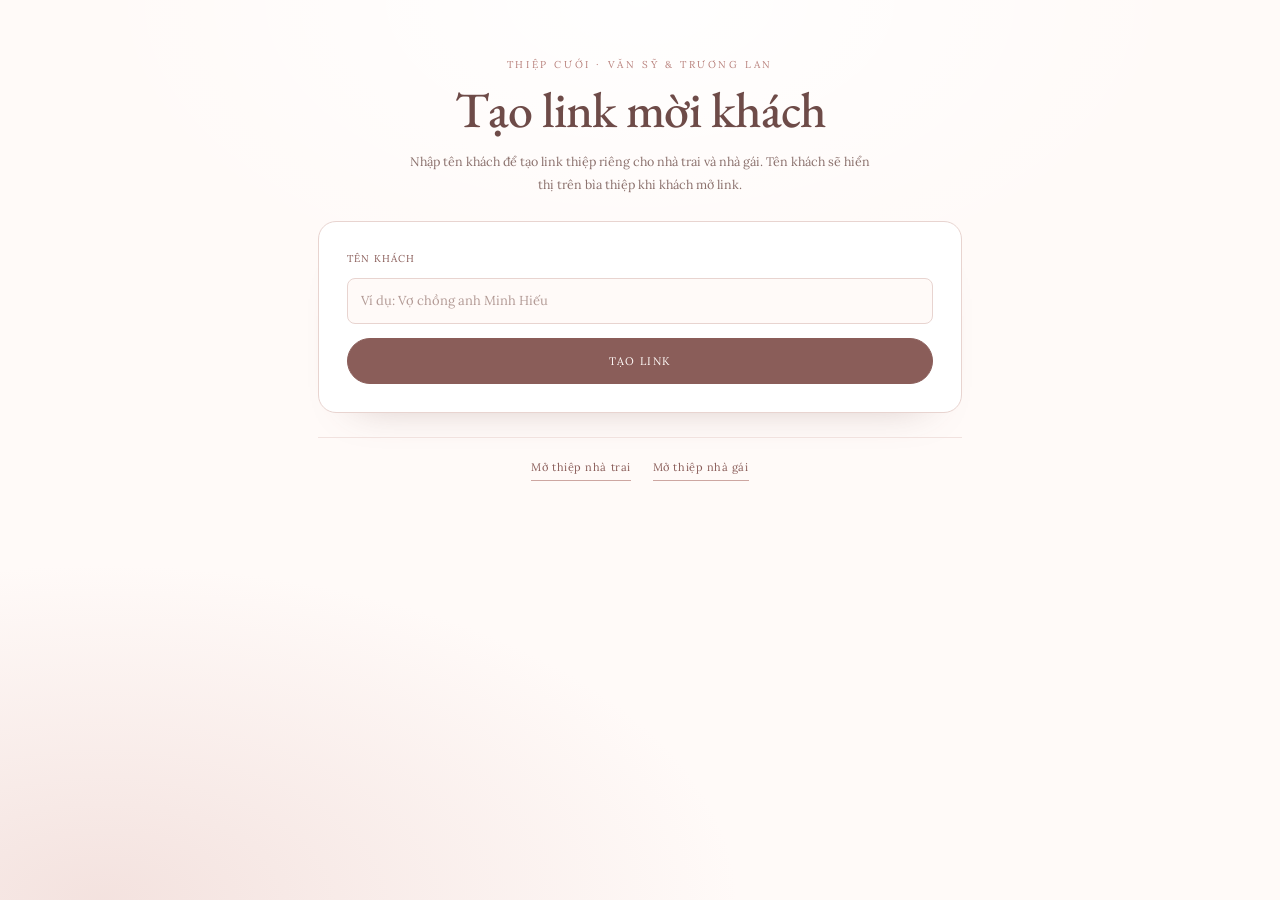
<file: tao-thiep.html>
<!DOCTYPE html>
<html lang="vi">
<head>
  <meta charset="utf-8">
  <meta name="viewport" content="width=device-width, initial-scale=1, viewport-fit=cover">
  <meta name="robots" content="noindex,nofollow">
  <meta name="theme-color" content="#b9827d">
  <title>Tạo link mời khách</title>
  <link rel="icon" href="data:image/svg+xml,%3Csvg xmlns='http://www.w3.org/2000/svg' viewBox='0 0 32 32'%3E%3Crect width='32' height='32' rx='16' fill='%23b9827d'/%3E%3Ctext x='16' y='21' font-family='Georgia,serif' font-size='11' letter-spacing='.5' fill='%23fffaf8' text-anchor='middle'%3ESL%3C/text%3E%3C/svg%3E">
  <link rel="preload" href="assets/fonts/ebgaramond-500-normal-viet.woff2" as="font" type="font/woff2" crossorigin>
  <link rel="preload" href="assets/fonts/lora-400-normal-viet.woff2" as="font" type="font/woff2" crossorigin>
  <link rel="stylesheet" href="assets/fonts/fonts.css">
  <link rel="stylesheet" href="assets/css/style.css">
</head>
<body class="tool-page">
  <main class="tool-shell">
    <header class="tool-head">
      <p class="tool-eyebrow">Thiệp cưới · Văn Sỹ &amp; Trương Lan</p>
      <h1 class="tool-title">Tạo link mời khách</h1>
      <p class="tool-intro">Nhập tên khách để tạo link thiệp riêng cho nhà trai và nhà gái. Tên khách sẽ hiển thị trên bìa thiệp khi khách mở link.</p>
    </header>

    <section class="tool-card" aria-labelledby="formTitle">
      <h2 class="tool-sr-only" id="formTitle">Thông tin khách mời</h2>
      <form class="tool-form" id="guestForm" novalidate>
        <label class="tool-label" for="guestName">Tên khách</label>
        <input class="tool-input" id="guestName" name="guestName" type="text" maxlength="80" placeholder="Ví dụ: Vợ chồng anh Minh Hiếu" autocomplete="off" spellcheck="false" required>
        <p class="tool-error" id="formError" role="alert" hidden></p>
        <button class="tool-submit" type="submit">Tạo link</button>
      </form>

      <div class="tool-result" id="result" hidden>
        <div class="tool-result__row">
          <label class="tool-result__label" for="groomLink">Link nhà trai</label>
          <div class="tool-result__field">
            <input class="tool-input tool-input--link" id="groomLink" type="text" readonly aria-label="Link mời nhà trai">
            <button class="tool-copy" type="button" data-copy="groomLink">Sao chép</button>
          </div>
        </div>
        <div class="tool-result__row">
          <label class="tool-result__label" for="brideLink">Link nhà gái</label>
          <div class="tool-result__field">
            <input class="tool-input tool-input--link" id="brideLink" type="text" readonly aria-label="Link mời nhà gái">
            <button class="tool-copy" type="button" data-copy="brideLink">Sao chép</button>
          </div>
        </div>
        <p class="tool-status" id="copyStatus" role="status"></p>
      </div>
    </section>

    <nav class="tool-links" aria-label="Mở thiệp">
      <a href="index.html">Mở thiệp nhà trai</a>
      <a href="nha-gai.html">Mở thiệp nhà gái</a>
    </nav>
  </main>

  <script src="assets/js/tao-thiep.js" defer></script>
</body>
</html>
</file>
<file: assets/fonts/fonts.css>
﻿@font-face{font-family:'EB Garamond';font-style:italic;font-weight:400;font-display:swap;src:url('../fonts/ebgaramond-400-italic-viet.woff2') format('woff2');unicode-range:U+0102-0103, U+0110-0111, U+0128-0129, U+0168-0169, U+01A0-01A1, U+01AF-01B0, U+0300-0301, U+0303-0304, U+0308-0309, U+0323, U+0329, U+1EA0-1EF9, U+20AB;}
@font-face{font-family:'EB Garamond';font-style:italic;font-weight:400;font-display:swap;src:url('../fonts/ebgaramond-400-italic-latin.woff2') format('woff2');unicode-range:U+0000-00FF, U+0131, U+0152-0153, U+02BB-02BC, U+02C6, U+02DA, U+02DC, U+0304, U+0308, U+0329, U+2000-206F, U+20AC, U+2122, U+2191, U+2193, U+2212, U+2215, U+FEFF, U+FFFD;}
@font-face{font-family:'EB Garamond';font-style:normal;font-weight:400;font-display:swap;src:url('../fonts/ebgaramond-400-normal-viet.woff2') format('woff2');unicode-range:U+0102-0103, U+0110-0111, U+0128-0129, U+0168-0169, U+01A0-01A1, U+01AF-01B0, U+0300-0301, U+0303-0304, U+0308-0309, U+0323, U+0329, U+1EA0-1EF9, U+20AB;}
@font-face{font-family:'EB Garamond';font-style:normal;font-weight:400;font-display:swap;src:url('../fonts/ebgaramond-400-normal-latin.woff2') format('woff2');unicode-range:U+0000-00FF, U+0131, U+0152-0153, U+02BB-02BC, U+02C6, U+02DA, U+02DC, U+0304, U+0308, U+0329, U+2000-206F, U+20AC, U+2122, U+2191, U+2193, U+2212, U+2215, U+FEFF, U+FFFD;}
@font-face{font-family:'EB Garamond';font-style:normal;font-weight:500;font-display:swap;src:url('../fonts/ebgaramond-500-normal-viet.woff2') format('woff2');unicode-range:U+0102-0103, U+0110-0111, U+0128-0129, U+0168-0169, U+01A0-01A1, U+01AF-01B0, U+0300-0301, U+0303-0304, U+0308-0309, U+0323, U+0329, U+1EA0-1EF9, U+20AB;}
@font-face{font-family:'EB Garamond';font-style:normal;font-weight:500;font-display:swap;src:url('../fonts/ebgaramond-500-normal-latin.woff2') format('woff2');unicode-range:U+0000-00FF, U+0131, U+0152-0153, U+02BB-02BC, U+02C6, U+02DA, U+02DC, U+0304, U+0308, U+0329, U+2000-206F, U+20AC, U+2122, U+2191, U+2193, U+2212, U+2215, U+FEFF, U+FFFD;}
@font-face{font-family:'EB Garamond';font-style:normal;font-weight:600;font-display:swap;src:url('../fonts/ebgaramond-600-normal-viet.woff2') format('woff2');unicode-range:U+0102-0103, U+0110-0111, U+0128-0129, U+0168-0169, U+01A0-01A1, U+01AF-01B0, U+0300-0301, U+0303-0304, U+0308-0309, U+0323, U+0329, U+1EA0-1EF9, U+20AB;}
@font-face{font-family:'EB Garamond';font-style:normal;font-weight:600;font-display:swap;src:url('../fonts/ebgaramond-600-normal-latin.woff2') format('woff2');unicode-range:U+0000-00FF, U+0131, U+0152-0153, U+02BB-02BC, U+02C6, U+02DA, U+02DC, U+0304, U+0308, U+0329, U+2000-206F, U+20AC, U+2122, U+2191, U+2193, U+2212, U+2215, U+FEFF, U+FFFD;}
@font-face{font-family:'Lora';font-style:italic;font-weight:400;font-display:swap;src:url('../fonts/lora-400-italic-viet.woff2') format('woff2');unicode-range:U+0102-0103, U+0110-0111, U+0128-0129, U+0168-0169, U+01A0-01A1, U+01AF-01B0, U+0300-0301, U+0303-0304, U+0308-0309, U+0323, U+0329, U+1EA0-1EF9, U+20AB;}
@font-face{font-family:'Lora';font-style:italic;font-weight:400;font-display:swap;src:url('../fonts/lora-400-italic-latin.woff2') format('woff2');unicode-range:U+0000-00FF, U+0131, U+0152-0153, U+02BB-02BC, U+02C6, U+02DA, U+02DC, U+0304, U+0308, U+0329, U+2000-206F, U+20AC, U+2122, U+2191, U+2193, U+2212, U+2215, U+FEFF, U+FFFD;}
@font-face{font-family:'Lora';font-style:normal;font-weight:400;font-display:swap;src:url('../fonts/lora-400-normal-viet.woff2') format('woff2');unicode-range:U+0102-0103, U+0110-0111, U+0128-0129, U+0168-0169, U+01A0-01A1, U+01AF-01B0, U+0300-0301, U+0303-0304, U+0308-0309, U+0323, U+0329, U+1EA0-1EF9, U+20AB;}
@font-face{font-family:'Lora';font-style:normal;font-weight:400;font-display:swap;src:url('../fonts/lora-400-normal-latin.woff2') format('woff2');unicode-range:U+0000-00FF, U+0131, U+0152-0153, U+02BB-02BC, U+02C6, U+02DA, U+02DC, U+0304, U+0308, U+0329, U+2000-206F, U+20AC, U+2122, U+2191, U+2193, U+2212, U+2215, U+FEFF, U+FFFD;}
@font-face{font-family:'Lora';font-style:normal;font-weight:500;font-display:swap;src:url('../fonts/lora-500-normal-viet.woff2') format('woff2');unicode-range:U+0102-0103, U+0110-0111, U+0128-0129, U+0168-0169, U+01A0-01A1, U+01AF-01B0, U+0300-0301, U+0303-0304, U+0308-0309, U+0323, U+0329, U+1EA0-1EF9, U+20AB;}
@font-face{font-family:'Lora';font-style:normal;font-weight:500;font-display:swap;src:url('../fonts/lora-500-normal-latin.woff2') format('woff2');unicode-range:U+0000-00FF, U+0131, U+0152-0153, U+02BB-02BC, U+02C6, U+02DA, U+02DC, U+0304, U+0308, U+0329, U+2000-206F, U+20AC, U+2122, U+2191, U+2193, U+2212, U+2215, U+FEFF, U+FFFD;}

@font-face{font-family:'Viaoda Libre';font-style:normal;font-weight:400;font-display:swap;src:url('../fonts/viaodalibre-400-normal-viet.woff2') format('woff2');unicode-range:U+0102-0103, U+0110-0111, U+0128-0129, U+0168-0169, U+01A0-01A1, U+01AF-01B0, U+0300-0301, U+0303-0304, U+0308-0309, U+0323, U+0329, U+1EA0-1EF9, U+20AB;}
@font-face{font-family:'Viaoda Libre';font-style:normal;font-weight:400;font-display:swap;src:url('../fonts/viaodalibre-400-normal-latin.woff2') format('woff2');unicode-range:U+0000-00FF, U+0131, U+0152-0153, U+02BB-02BC, U+02C6, U+02DA, U+02DC, U+0304, U+0308, U+0329, U+2000-206F, U+20AC, U+2122, U+2191, U+2193, U+2212, U+2215, U+FEFF, U+FFFD;}
</file>
<file: assets/css/style.css>
:root {
  --rose: #b9827d;
  --rose-mid: #cda6a1;
  --rose-deep: #8a5d59;
  --rose-dark: #6e4b48;
  --blush: #f7ecea;
  --blush-deep: #efd8d4;
  --cream: #fffaf8;
  --white: #ffffff;
  --line: #e8d4d0;
  --line-soft: #f1e2df;
  --gold: #c7a56a;
  --muted: #8c726e;
  --font-display: "EB Garamond", "Times New Roman", serif;
  --font-body: "Lora", "Times New Roman", serif;
  --font-script: "Viaoda Libre", "EB Garamond", serif;
  --ease: cubic-bezier(0.22, 0.61, 0.36, 1);
}

*,
*::before,
*::after {
  box-sizing: border-box;
}

[hidden] {
  display: none !important;
}

html {
  -webkit-text-size-adjust: 100%;
  scroll-behavior: smooth;
}

html.is-locked {
  overflow: hidden;
}

body {
  margin: 0;
  overflow-x: hidden;
  color: var(--rose-dark);
  font-family: var(--font-body);
  font-size: 14px;
  line-height: 1.75;
  background: var(--cream);
  -webkit-font-smoothing: antialiased;
  text-rendering: optimizeLegibility;
}

img {
  display: block;
  max-width: 100%;
}

button,
input,
select,
textarea {
  font: inherit;
  color: inherit;
}

button {
  cursor: pointer;
}

p {
  margin: 0;
}

a {
  color: inherit;
  text-decoration: none;
}

.visually-hidden {
  position: absolute !important;
  width: 1px;
  height: 1px;
  padding: 0;
  margin: -1px;
  overflow: hidden;
  clip: rect(0 0 0 0);
  clip-path: inset(50%);
  white-space: nowrap;
  border: 0;
}

.cover {
  position: fixed;
  inset: 0;
  z-index: 100;
  display: flex;
  align-items: center;
  justify-content: center;
  padding: 28px 20px;
  overflow: auto;
  background:
    radial-gradient(80% 70% at 50% 18%, rgba(255, 255, 255, 0.9) 0%, rgba(255, 250, 248, 0) 62%),
    radial-gradient(90% 80% at 8% 100%, rgba(239, 216, 212, 0.75) 0%, rgba(239, 216, 212, 0) 60%),
    #fdf3f1;
  transition: opacity 0.75s var(--ease), visibility 0s linear 0.75s;
}

.cover::before,
.cover::after {
  content: "";
  position: absolute;
  width: 250px;
  height: 250px;
  border: 1px solid rgba(185, 130, 125, 0.16);
  border-radius: 50%;
  pointer-events: none;
}

.cover::before {
  top: -120px;
  left: -90px;
}

.cover::after {
  right: -110px;
  bottom: -130px;
}

.cover.is-open {
  opacity: 0;
  visibility: hidden;
  pointer-events: none;
}

.cover__inner {
  position: relative;
  z-index: 1;
  width: min(100%, 470px);
  text-align: center;
}

.cover__eyebrow {
  color: var(--rose);
  font-family: var(--font-body);
  font-size: 10px;
  letter-spacing: 0.34em;
  text-transform: uppercase;
}

.cover__guest {
  max-width: 330px;
  margin: 12px auto 0;
  color: var(--rose-dark);
  font-family: var(--font-display);
  font-size: clamp(28px, 7vw, 38px);
  font-style: italic;
  font-weight: 500;
  line-height: 1.25;
  overflow-wrap: anywhere;
  text-wrap: balance;
}

.envelope {
  position: relative;
  display: block;
  width: min(340px, 84vw);
  aspect-ratio: 1.52 / 1;
  margin: 28px auto 30px;
  padding: 0;
  background: none;
  border: 0;
}

.envelope__paper {
  position: absolute;
  inset: 0;
  border-radius: 2px;
  background: #d8b4b0;
  box-shadow:
    0 28px 45px -23px rgba(110, 75, 72, 0.5),
    0 8px 18px rgba(110, 75, 72, 0.1);
}

.envelope__paper::after {
  content: "";
  position: absolute;
  inset: 0;
  opacity: 0.38;
  background-image: radial-gradient(rgba(255, 255, 255, 0.34) 0.6px, transparent 0.6px);
  background-size: 4px 4px;
}

.envelope__flap {
  position: absolute;
  top: 0;
  left: 0;
  z-index: 2;
  width: 100%;
  height: 66%;
  background: linear-gradient(155deg, #cda6a1 0%, #d9b7b2 100%);
  clip-path: polygon(0 0, 100% 0, 50% 100%);
  filter: drop-shadow(0 1px 0 rgba(110, 75, 72, 0.12));
}

.envelope__pocket {
  position: absolute;
  inset: 0;
  z-index: 1;
  background: linear-gradient(165deg, #d4ada8, #c69c97);
  clip-path: polygon(0 100%, 0 42%, 50% 89%, 100% 42%, 100% 100%);
}

.envelope__seal {
  position: absolute;
  top: 59%;
  left: 50%;
  z-index: 3;
  display: grid;
  place-items: center;
  width: 55px;
  height: 55px;
  border: 1px solid #9f6d68;
  border-radius: 50%;
  color: #fff8f3;
  font-family: var(--font-display);
  font-size: 12px;
  letter-spacing: 0.02em;
  transform: translate(-50%, -50%);
  background: radial-gradient(circle at 33% 27%, #e0bbb5, #bc8984 58%, #9d6864);
  box-shadow:
    0 5px 10px rgba(90, 55, 52, 0.25),
    inset 0 1px 2px rgba(255, 255, 255, 0.42);
}

.envelope__seal i {
  margin: 0 2px;
  font-size: 9px;
  font-style: normal;
}

.envelope__hint {
  position: absolute;
  right: 0;
  bottom: -25px;
  left: 0;
  color: var(--rose);
  font-size: 10px;
  letter-spacing: 0.18em;
  text-transform: uppercase;
}

.envelope:hover .envelope__paper {
  transform: translateY(-2px);
}

.envelope:focus-visible {
  outline: 2px solid rgba(138, 93, 89, 0.45);
  outline-offset: 5px;
}

.envelope__paper {
  transition: transform 0.35s var(--ease);
}

.cover__names {
  color: var(--rose-dark);
  font-family: var(--font-display);
  font-size: clamp(22px, 5vw, 30px);
  font-weight: 500;
  letter-spacing: 0.04em;
  text-transform: uppercase;
}

.cover__names span {
  margin: 0 7px;
  color: var(--rose);
  font-style: italic;
}

.cover__date {
  margin-top: 8px;
  color: var(--muted);
  font-family: var(--font-body);
  font-size: 14px;
  letter-spacing: 0.12em;
}

.page {
  width: 100%;
}

.invite {
  width: 100%;
  overflow: clip;
}

.hero {
  position: relative;
  display: flex;
  min-height: 100svh;
  align-items: flex-end;
  justify-content: center;
  overflow: hidden;
  color: #fffaf8;
}

.hero__image {
  position: absolute;
  inset: 0;
  width: 100%;
  height: 100%;
  object-fit: cover;
  object-position: center 36%;
}

.hero__shade {
  position: absolute;
  inset: 0;
  background:
    linear-gradient(to bottom, rgba(58, 36, 34, 0.2) 0%, rgba(58, 36, 34, 0.06) 38%, rgba(58, 36, 34, 0.76) 100%),
    linear-gradient(to right, rgba(58, 36, 34, 0.22), rgba(58, 36, 34, 0));
}

.hero__content {
  position: relative;
  z-index: 2;
  width: 100%;
  padding: 22vh 22px 13vh;
  text-align: center;
  text-shadow: 0 2px 22px rgba(55, 31, 29, 0.34);
}

.eyebrow {
  color: var(--rose);
  font-family: var(--font-body);
  font-size: 10px;
  font-weight: 500;
  letter-spacing: 0.3em;
  text-transform: uppercase;
}

.eyebrow--light {
  color: #f2d9d5;
}

.hero h1 {
  margin: 18px 0 0;
  font-family: var(--font-display);
  font-size: clamp(55px, 14vw, 112px);
  font-weight: 500;
  line-height: 0.9;
  letter-spacing: -0.035em;
}

.hero h1 span {
  display: block;
  margin: 0.02em 0 0.08em;
  color: #f1d5d0;
  font-size: 0.46em;
  font-style: italic;
  font-weight: 400;
}

.hero__date {
  margin-top: 20px;
  font-family: var(--font-display);
  font-size: clamp(20px, 4.5vw, 28px);
  letter-spacing: 0.16em;
}

.hero__place {
  margin-top: 7px;
  color: #f1dcd8;
  font-size: 10px;
  letter-spacing: 0.26em;
  text-transform: uppercase;
}

.hero__scroll {
  position: absolute;
  bottom: 32px;
  left: 50%;
  z-index: 3;
  display: grid;
  width: 42px;
  height: 42px;
  place-items: center;
  border: 1px solid rgba(255, 250, 248, 0.55);
  border-radius: 50%;
  transform: translateX(-50%);
}

.hero__scroll span {
  display: block;
  width: 1px;
  height: 17px;
  background: #fffaf8;
  animation: scrollHint 2s var(--ease) infinite;
}

@keyframes scrollHint {
  0%,
  100% {
    opacity: 0.35;
    transform: translateY(-4px);
  }
  50% {
    opacity: 1;
    transform: translateY(4px);
  }
}

.section {
  max-width: 1040px;
  margin: 0 auto;
  padding: 86px 22px;
}

.section__head {
  margin-bottom: 34px;
  text-align: center;
}

.section h2,
.thanks h2 {
  margin: 12px 0 0;
  color: var(--rose-dark);
  font-family: var(--font-display);
  font-size: clamp(34px, 7vw, 54px);
  font-weight: 500;
  line-height: 1.02;
  letter-spacing: -0.02em;
}

.save-date {
  background: var(--cream);
  text-align: center;
}

.save-date__line {
  margin-top: 22px;
  color: var(--muted);
  font-size: 12px;
  letter-spacing: 0.06em;
}

.calendar {
  width: min(100%, 430px);
  margin: 0 auto;
  padding: 24px 18px 20px;
  text-align: center;
  background: #ffffff;
  border: 1px solid var(--line);
  border-radius: 16px;
  box-shadow: 0 22px 40px -34px rgba(110, 75, 72, 0.35);
}

.cal__title {
  margin-bottom: 16px;
  color: var(--rose-deep);
  font-family: var(--font-display);
  font-size: 25px;
  font-style: italic;
  font-weight: 500;
}

.cal__week,
.cal__grid {
  display: grid;
  grid-template-columns: repeat(7, 1fr);
}

.cal__week {
  margin-bottom: 8px;
  color: var(--muted);
  font-size: 9px;
  letter-spacing: 0.04em;
}

.cal__grid {
  gap: 3px;
}

.cal__cell {
  position: relative;
  display: grid;
  height: 40px;
  place-items: center;
  color: var(--rose-dark);
  font-family: var(--font-body);
  font-size: 12px;
}

.cal__cell--special {
  color: #ffffff;
  font-weight: 600;
}

.cal__heart {
  position: absolute;
  inset: 0;
  display: grid;
  place-items: center;
  color: var(--rose-deep);
  font-family: "Segoe UI Symbol", "Apple Symbols", serif;
  font-size: clamp(30px, 4.2vw, 37px);
  line-height: 1;
  pointer-events: none;
  z-index: 0;
}

.cal__cell--special b {
  position: relative;
  z-index: 1;
  color: #ffffff;
  font-size: 12px;
  font-weight: 700;
  line-height: 1;
  text-shadow: 0 1px 2px rgba(62, 32, 30, 0.3);
}

.story {
  background: var(--blush);
}

.story__grid {
  display: grid;
  grid-template-columns: 0.9fr 1.1fr;
  gap: clamp(26px, 6vw, 64px);
  align-items: center;
}

.story__media {
  margin: 0;
  overflow: hidden;
  border-radius: 180px 180px 4px 4px;
  box-shadow: 0 28px 38px -32px rgba(110, 75, 72, 0.45);
}

.story__media img {
  width: 100%;
  height: auto;
  aspect-ratio: 4 / 5;
  object-fit: cover;
  object-position: center 36%;
}

.story__copy h2 {
  margin-top: 12px;
}

.story__copy p {
  max-width: 390px;
  margin-top: 18px;
  color: var(--muted);
  font-size: 13px;
  line-height: 1.9;
}

.signature {
  color: var(--rose-deep) !important;
  font-family: var(--font-display);
  font-size: 22px !important;
  font-style: italic;
}

.couple {
  background: var(--cream);
}

.couple__grid {
  display: grid;
  grid-template-columns: 1fr 1fr;
  gap: clamp(20px, 5vw, 54px);
  max-width: 760px;
  margin: 0 auto;
}

.couple__card {
  text-align: center;
}

.couple__photo {
  overflow: hidden;
  border-radius: 150px 150px 5px 5px;
  background: var(--blush);
}

.couple__photo img {
  width: 100%;
  height: auto;
  aspect-ratio: 4 / 5;
  object-fit: cover;
  object-position: center 16%;
}

.role {
  margin-top: 20px;
  color: var(--rose);
  font-size: 9px;
  letter-spacing: 0.24em;
}

.couple__card h3 {
  margin: 6px 0 8px;
  color: var(--rose-deep);
  font-family: var(--font-display);
  font-size: clamp(24px, 5vw, 32px);
  font-weight: 500;
}

.couple__card > p:last-child {
  color: var(--muted);
  font-size: 12px;
  line-height: 1.8;
}

.event {
  background: var(--blush);
}

.event__grid {
  display: grid;
  grid-template-columns: repeat(2, minmax(0, 1fr));
  gap: clamp(18px, 4vw, 32px);
  max-width: 760px;
  margin: 0 auto;
}

.event__card {
  overflow: hidden;
  background: #ffffff;
  border: 1px solid var(--line);
  border-radius: 18px;
  box-shadow: 0 26px 44px -38px rgba(110, 75, 72, 0.4);
}

.event__media {
  position: relative;
  overflow: hidden;
  background: var(--blush);
}

.event__media img {
  width: 100%;
  height: auto;
  aspect-ratio: 6 / 5;
  object-fit: cover;
  object-position: center 10%;
}

.event__icon {
  position: absolute;
  top: 16px;
  left: 16px;
  display: grid;
  width: 48px;
  height: 48px;
  place-items: center;
  color: var(--rose-deep);
  background: #ffffff;
  border-radius: 14px;
  box-shadow: 0 12px 26px -18px rgba(110, 75, 72, 0.55);
}

.event__icon svg {
  width: 26px;
  height: 26px;
}

.event__body {
  padding: 24px 24px 28px;
}

.event__title {
  margin: 0 0 18px;
  color: var(--rose-deep);
  font-family: var(--font-display);
  font-size: clamp(20px, 2.15vw, 26px);
  font-weight: 500;
  line-height: 1.05;
  letter-spacing: 0;
  white-space: nowrap;
  text-transform: uppercase;
}

.event__meta {
  display: grid;
  gap: 13px;
  margin: 0;
  padding: 0;
  color: var(--rose-dark);
  font-size: 13px;
  line-height: 1.55;
  list-style: none;
}

.event__meta li {
  display: flex;
  align-items: flex-start;
  gap: 12px;
}

.event__meta-icon {
  flex: 0 0 18px;
  width: 18px;
  height: 18px;
  margin-top: 3px;
  color: var(--rose);
}

.event__meta-icon svg {
  display: block;
  width: 100%;
  height: 100%;
}

.event__meta strong {
  color: var(--rose-deep);
  font-weight: 600;
}

.btn {
  display: inline-flex;
  min-height: 44px;
  align-items: center;
  justify-content: center;
  padding: 10px 28px;
  color: #fffaf8;
  font-family: var(--font-body);
  font-size: 11px;
  letter-spacing: 0.12em;
  text-transform: uppercase;
  background: var(--rose-deep);
  border: 1px solid var(--rose-deep);
  border-radius: 999px;
  transition: background 0.25s var(--ease), transform 0.2s var(--ease);
}

.btn:hover {
  background: var(--rose-dark);
  transform: translateY(-1px);
}

.event > .btn {
  display: flex;
  width: max-content;
  margin: 26px auto 0;
}

.dress {
  background: var(--cream);
  text-align: center;
}

.dress__palette {
  display: flex;
  justify-content: center;
  gap: 14px;
}

.dress__palette span {
  width: 38px;
  height: 38px;
  border: 1px solid rgba(110, 75, 72, 0.12);
  border-radius: 50%;
  background: var(--swatch);
  box-shadow: inset 0 0 0 4px rgba(255, 255, 255, 0.28);
}

.dress__note {
  margin-top: 16px;
  color: var(--muted);
  font-size: 11px;
  letter-spacing: 0.05em;
}

.album {
  background: var(--cream);
}

.album__grid {
  display: grid;
  grid-template-columns: repeat(3, 1fr);
  gap: 9px;
  max-width: 900px;
  margin: 0 auto;
}

.album__item {
  display: block;
  aspect-ratio: 3 / 4;
  padding: 0;
  overflow: hidden;
  background: var(--blush);
  border: 0;
}

.album__item img {
  width: 100%;
  height: 100%;
  object-fit: cover;
  transition: transform 0.55s var(--ease);
}

.album__item:hover img {
  transform: scale(1.035);
}

.link-btn {
  display: block;
  margin: 26px auto 0;
  padding: 0 0 3px;
  color: var(--rose-deep);
  font-family: var(--font-body);
  font-size: 12px;
  letter-spacing: 0.08em;
  background: none;
  border: 0;
  border-bottom: 1px solid var(--rose);
}

.wishes {
  background: var(--blush);
}

.wishes__card,
.rsvp__card {
  max-width: 580px;
  margin: 0 auto;
  padding: 24px;
  background: #ffffff;
  border: 1px solid var(--line);
  border-radius: 14px;
}

.form {
  display: grid;
  gap: 12px;
}

.input {
  width: 100%;
  min-height: 45px;
  padding: 11px 13px;
  color: var(--rose-dark);
  font-family: var(--font-body);
  font-size: 13px;
  background: var(--cream);
  border: 1px solid var(--line);
  border-radius: 7px;
  outline: none;
  transition: border-color 0.25s var(--ease), box-shadow 0.25s var(--ease);
}

.input:focus {
  border-color: var(--rose);
  box-shadow: 0 0 0 3px rgba(185, 130, 125, 0.11);
}

.input::placeholder {
  color: #b39b96;
}

.textarea {
  min-height: 120px;
  resize: vertical;
}

.btn--full {
  width: 100%;
  margin-top: 2px;
}

.form-note {
  margin-top: 13px;
  color: var(--muted);
  font-size: 10px;
  text-align: center;
}

.wishes__list {
  display: grid;
  gap: 10px;
  max-width: 680px;
  margin: 22px auto 0;
}

.wish {
  padding: 14px 16px;
  background: rgba(255, 255, 255, 0.75);
  border: 1px solid var(--line-soft);
  border-radius: 8px;
}

.wish__head {
  display: flex;
  justify-content: space-between;
  gap: 10px;
}

.wish__name {
  color: var(--rose-deep);
  font-family: var(--font-display);
  font-size: 17px;
}

.wish__time {
  color: #aa918c;
  font-size: 9px;
}

.wish__text {
  margin-top: 3px;
  color: var(--muted);
  font-size: 12px;
  line-height: 1.75;
  overflow-wrap: anywhere;
}

.wish-empty {
  padding: 12px;
  color: var(--muted);
  font-size: 12px;
  text-align: center;
}

.rsvp {
  background: var(--cream);
}

.rsvp__intro {
  margin-bottom: 20px;
  color: var(--muted);
  font-size: 12px;
  line-height: 1.8;
  text-align: center;
}

.field {
  display: grid;
  gap: 6px;
}

.field > span {
  color: var(--rose-deep);
  font-size: 10px;
  letter-spacing: 0.08em;
  text-transform: uppercase;
}

.countdown {
  background: var(--blush);
  text-align: center;
}

.countdown__grid {
  display: grid;
  grid-template-columns: repeat(4, 1fr);
  gap: 9px;
  max-width: 560px;
  margin: 0 auto;
}

.countdown__grid > div {
  padding: 16px 5px 13px;
  background: #ffffff;
  border: 1px solid var(--line);
  border-radius: 8px;
}

.countdown__grid strong {
  display: block;
  color: var(--rose-deep);
  font-family: var(--font-display);
  font-size: clamp(30px, 7vw, 48px);
  font-weight: 400;
  line-height: 1;
}

.countdown__grid span {
  display: block;
  margin-top: 5px;
  color: var(--muted);
  font-size: 9px;
  letter-spacing: 0.14em;
  text-transform: uppercase;
}

.countdown__date {
  margin-top: 22px;
  color: var(--muted);
  font-size: 11px;
  letter-spacing: 0.06em;
}

.thanks {
  padding-top: 96px;
  padding-bottom: 68px;
  text-align: center;
}

.thanks h2 span {
  color: var(--rose);
  font-style: italic;
}

.thanks > p:last-child {
  max-width: 420px;
  margin: 18px auto 0;
  color: var(--muted);
  font-size: 13px;
  line-height: 1.9;
}

.footer {
  padding: 24px 22px calc(26px + env(safe-area-inset-bottom));
  text-align: center;
  border-top: 1px solid var(--line-soft);
}

.footer p {
  color: var(--rose-deep);
  font-family: var(--font-display);
  font-size: 16px;
  letter-spacing: 0.05em;
}

.footer__small {
  margin-top: 4px;
  color: var(--muted) !important;
  font-family: var(--font-body) !important;
  font-size: 9px !important;
  letter-spacing: 0.16em !important;
  text-transform: uppercase;
}

.gallery-modal {
  position: fixed;
  inset: 0;
  z-index: 120;
  display: flex;
  align-items: center;
  justify-content: center;
  padding: 14px;
}

.gallery-modal__scrim,
.lightbox__scrim {
  position: absolute;
  inset: 0;
  background: rgba(56, 37, 35, 0.64);
  -webkit-backdrop-filter: blur(4px);
  backdrop-filter: blur(4px);
}

.gallery-modal__panel {
  position: relative;
  z-index: 1;
  display: flex;
  flex-direction: column;
  width: min(980px, 100%);
  height: min(86vh, 820px);
  overflow: hidden;
  background: var(--cream);
  border-radius: 12px;
}

.gallery-modal__bar {
  display: flex;
  align-items: center;
  justify-content: space-between;
  padding: 13px 16px;
  border-bottom: 1px solid var(--line);
}

.gallery-modal__bar p {
  color: var(--rose-deep);
  font-family: var(--font-display);
  font-size: 18px;
}

.gallery-modal__bar span {
  color: var(--rose);
  font-family: var(--font-body);
  font-size: 11px;
}

.icon-btn {
  display: grid;
  width: 34px;
  height: 34px;
  padding: 0;
  place-items: center;
  color: var(--rose-deep);
  font-size: 22px;
  line-height: 1;
  background: transparent;
  border: 1px solid var(--line);
  border-radius: 50%;
}

.gallery-modal__scroll {
  flex: 1;
  overflow: auto;
  padding: 8px;
}

.gallery-modal__grid {
  display: grid;
  grid-template-columns: repeat(3, 1fr);
  gap: 5px;
}

.gallery-modal__grid button {
  display: block;
  aspect-ratio: 1;
  padding: 0;
  overflow: hidden;
  background: var(--blush);
  border: 0;
}

.gallery-modal__grid img {
  width: 100%;
  height: 100%;
  object-fit: cover;
}

.lightbox {
  position: fixed;
  inset: 0;
  z-index: 130;
  display: flex;
  align-items: center;
  justify-content: center;
  padding: 12px;
  opacity: 0;
  transition: opacity 0.25s var(--ease);
}

.lightbox.is-visible {
  opacity: 1;
}

.lightbox__content {
  position: relative;
  z-index: 1;
  display: flex;
  flex-direction: column;
  width: 100%;
  height: 100%;
}

.lightbox__bar {
  display: flex;
  align-items: center;
  justify-content: space-between;
  color: #fffaf8;
  font-size: 12px;
}

.icon-btn--light {
  color: #fffaf8;
  border-color: rgba(255, 250, 248, 0.45);
}

.lightbox__img {
  width: 100%;
  height: calc(100% - 54px);
  object-fit: contain;
}

.lightbox__nav {
  position: absolute;
  top: 50%;
  z-index: 2;
  display: grid;
  width: 42px;
  height: 42px;
  padding: 0;
  place-items: center;
  color: #fffaf8;
  font-size: 27px;
  background: rgba(110, 75, 72, 0.53);
  border: 1px solid rgba(255, 250, 248, 0.3);
  border-radius: 50%;
  transform: translateY(-50%);
}

.lightbox__nav--prev {
  left: 14px;
}

.lightbox__nav--next {
  right: 14px;
}

.toast {
  position: fixed;
  bottom: calc(26px + env(safe-area-inset-bottom));
  left: 50%;
  z-index: 150;
  max-width: calc(100vw - 40px);
  padding: 11px 18px;
  color: #fffaf8;
  font-size: 12px;
  text-align: center;
  background: var(--rose-deep);
  border-radius: 999px;
  opacity: 0;
  pointer-events: none;
  transform: translate(-50%, 12px);
  transition: opacity 0.25s var(--ease), transform 0.25s var(--ease);
}

.toast.is-visible {
  opacity: 1;
  transform: translate(-50%, 0);
}

.music-toggle {
  position: fixed;
  right: 20px;
  bottom: calc(20px + env(safe-area-inset-bottom));
  z-index: 95;
  display: inline-flex;
  align-items: center;
  gap: 8px;
  min-height: 42px;
  padding: 8px 14px;
  color: var(--rose-deep);
  font-family: var(--font-body);
  background: var(--cream);
  border: 1px solid var(--rose-mid);
  border-radius: 999px;
  box-shadow: 0 8px 22px rgba(138, 93, 89, 0.18);
  cursor: pointer;
  transition: background 0.25s var(--ease), color 0.25s var(--ease),
    border-color 0.25s var(--ease), box-shadow 0.25s var(--ease), opacity 0.25s var(--ease);
}

.music-toggle:hover {
  background: var(--blush);
  border-color: var(--rose);
}

.music-toggle:focus-visible {
  outline: 2px solid rgba(138, 93, 89, 0.45);
  outline-offset: 3px;
}

.music-toggle__icon {
  flex: none;
  width: 17px;
  height: 17px;
}

.music-toggle__label {
  font-size: 10px;
  letter-spacing: 0.08em;
  line-height: 1.2;
  text-transform: uppercase;
}

.music-toggle.is-playing {
  color: var(--white);
  background: var(--rose);
  border-color: var(--rose-deep);
  box-shadow: 0 8px 24px rgba(138, 93, 89, 0.28);
}

.music-toggle.is-playing:hover {
  background: var(--rose-deep);
}

.music-toggle.is-playing .music-toggle__icon {
  animation: musicPulse 1.6s ease-in-out infinite;
}

@keyframes musicPulse {
  0%,
  100% {
    opacity: 0.9;
    transform: scale(1);
  }

  50% {
    opacity: 1;
    transform: scale(1.14);
  }
}

.music-player {
  position: fixed !important;
  top: -9999px !important;
  left: -9999px !important;
  width: 1px !important;
  height: 1px !important;
  overflow: hidden !important;
  opacity: 0 !important;
  pointer-events: none !important;
  clip-path: inset(100%) !important;
  z-index: -1 !important;
}

.music-player iframe {
  width: 1px !important;
  height: 1px !important;
  border: 0 !important;
  opacity: 0 !important;
  pointer-events: none !important;
}

.cover:not([hidden]) ~ .music-toggle {
  opacity: 0;
  pointer-events: none;
}

.reveal {
  opacity: 0;
  transform: translateY(18px);
  transition: opacity 0.75s var(--ease), transform 0.75s var(--ease);
}

.reveal.is-visible {
  opacity: 1;
  transform: translateY(0);
}

@media (min-width: 760px) {
  .section {
    padding-top: 104px;
    padding-bottom: 104px;
  }

  .gallery-modal__grid {
    grid-template-columns: repeat(5, 1fr);
  }
}

@media (max-width: 640px) {
  .story__grid {
    grid-template-columns: 1fr;
  }

  .story__media {
    width: min(82%, 330px);
    margin: 0 auto;
  }

  .story__copy {
    text-align: center;
  }

  .story__copy p {
    margin-right: auto;
    margin-left: auto;
  }

  .event__grid {
    grid-template-columns: 1fr;
    max-width: 420px;
  }

  .event__body {
    padding: 22px 22px 26px;
  }

  .album__grid {
    grid-template-columns: repeat(2, 1fr);
  }

  .countdown__grid {
    gap: 6px;
  }

  .music-toggle {
    right: 14px;
    bottom: calc(14px + env(safe-area-inset-bottom));
    padding: 7px 12px;
  }
}

@media (max-width: 380px) {
  .cover {
    padding-right: 16px;
    padding-left: 16px;
  }

  .envelope {
    width: 84vw;
  }

  .section,
  .hero__content {
    padding-right: 16px;
    padding-left: 16px;
  }

  .event__icon {
    top: 12px;
    left: 12px;
    width: 42px;
    height: 42px;
    border-radius: 12px;
  }

  .event__icon svg {
    width: 23px;
    height: 23px;
  }

  .event__body {
    padding: 20px 18px 24px;
  }

  .event__title {
    font-size: 20px;
  }
}

@media (prefers-reduced-motion: reduce) {
  html {
    scroll-behavior: auto;
  }

  *,
  *::before,
  *::after {
    animation-duration: 0.01ms !important;
    animation-iteration-count: 1 !important;
    transition-duration: 0.01ms !important;
  }

  .reveal {
    opacity: 1;
    transform: none;
  }

  .music-toggle.is-playing .music-toggle__icon {
    animation: none;
  }
}

/* ==========================================================================
   Trang tạo link mời khách (tao-thiep.html)
   Chỉ áp dụng trong phạm vi .tool-page, không ảnh hưởng thiệp.
   ========================================================================== */

.tool-page {
  min-height: 100svh;
  background:
    radial-gradient(70% 55% at 50% 0%, rgba(255, 255, 255, 0.92) 0%, rgba(255, 250, 248, 0) 62%),
    radial-gradient(80% 60% at 8% 100%, rgba(239, 216, 212, 0.7) 0%, rgba(239, 216, 212, 0) 62%),
    var(--cream);
}

.tool-shell {
  width: min(100%, 680px);
  margin: 0 auto;
  padding: clamp(28px, 7vw, 56px) 18px calc(36px + env(safe-area-inset-bottom));
}

.tool-head {
  text-align: center;
}

.tool-eyebrow {
  color: var(--rose);
  font-family: var(--font-body);
  font-size: 10px;
  letter-spacing: 0.26em;
  text-transform: uppercase;
}

.tool-title {
  margin: 10px 0 0;
  color: var(--rose-dark);
  font-family: var(--font-display);
  font-size: clamp(34px, 9vw, 50px);
  font-weight: 500;
  line-height: 1.05;
  letter-spacing: -0.02em;
}

.tool-intro {
  max-width: 460px;
  margin: 14px auto 0;
  color: var(--muted);
  font-size: 12.5px;
  line-height: 1.8;
}

.tool-sr-only {
  position: absolute;
  width: 1px;
  height: 1px;
  padding: 0;
  margin: -1px;
  overflow: hidden;
  clip: rect(0 0 0 0);
  clip-path: inset(50%);
  white-space: nowrap;
  border: 0;
}

.tool-card {
  margin-top: 26px;
  padding: 22px 18px;
  background: #ffffff;
  border: 1px solid var(--line);
  border-radius: 18px;
  box-shadow: 0 26px 44px -38px rgba(110, 75, 72, 0.4);
}

.tool-form {
  display: grid;
  gap: 10px;
}

.tool-label,
.tool-result__label {
  color: var(--rose-deep);
  font-family: var(--font-body);
  font-size: 10px;
  letter-spacing: 0.1em;
  text-transform: uppercase;
}

.tool-input {
  width: 100%;
  min-width: 0;
  min-height: 46px;
  padding: 11px 13px;
  color: var(--rose-dark);
  font-family: var(--font-body);
  font-size: 13px;
  background: var(--cream);
  border: 1px solid var(--line);
  border-radius: 8px;
  outline: none;
  transition: border-color 0.25s var(--ease), box-shadow 0.25s var(--ease);
}

.tool-input:focus {
  border-color: var(--rose);
  box-shadow: 0 0 0 3px rgba(185, 130, 125, 0.11);
}

.tool-input::placeholder {
  color: #b39b96;
}

.tool-error {
  padding: 9px 11px;
  color: var(--rose-deep);
  font-size: 11.5px;
  line-height: 1.6;
  background: var(--blush);
  border: 1px solid var(--line);
  border-radius: 7px;
}

.tool-submit {
  display: inline-flex;
  width: 100%;
  min-height: 46px;
  align-items: center;
  justify-content: center;
  margin-top: 4px;
  padding: 11px 22px;
  color: #fffaf8;
  font-family: var(--font-body);
  font-size: 11px;
  letter-spacing: 0.12em;
  text-transform: uppercase;
  background: var(--rose-deep);
  border: 1px solid var(--rose-deep);
  border-radius: 999px;
  transition: background 0.25s var(--ease), transform 0.2s var(--ease);
}

.tool-submit:hover {
  background: var(--rose-dark);
  transform: translateY(-1px);
}

.tool-submit:focus-visible,
.tool-copy:focus-visible {
  outline: 2px solid rgba(138, 93, 89, 0.45);
  outline-offset: 2px;
}

.tool-result {
  display: grid;
  gap: 16px;
  margin-top: 22px;
  padding-top: 20px;
  border-top: 1px solid var(--line-soft);
}

.tool-result__row {
  display: grid;
  gap: 7px;
}

.tool-result__field {
  display: grid;
  grid-template-columns: minmax(0, 1fr) auto;
  gap: 8px;
  align-items: stretch;
}

.tool-input--link {
  color: var(--muted);
  font-size: 11.5px;
  background: var(--blush);
}

.tool-copy {
  min-height: 46px;
  padding: 0 15px;
  color: var(--rose-deep);
  font-family: var(--font-body);
  font-size: 10px;
  letter-spacing: 0.06em;
  white-space: nowrap;
  background: #ffffff;
  border: 1px solid var(--rose-mid);
  border-radius: 8px;
  transition: background 0.25s var(--ease), border-color 0.25s var(--ease);
}

.tool-copy:hover {
  background: var(--blush);
  border-color: var(--rose);
}

.tool-status {
  min-height: 16px;
  color: var(--rose-deep);
  font-size: 11.5px;
  line-height: 1.6;
}

.tool-links {
  display: flex;
  flex-wrap: wrap;
  justify-content: center;
  gap: 10px 22px;
  margin-top: 24px;
  padding-top: 20px;
  border-top: 1px solid var(--line-soft);
}

.tool-links a {
  padding-bottom: 2px;
  color: var(--rose-deep);
  font-size: 11px;
  letter-spacing: 0.05em;
  border-bottom: 1px solid var(--rose-mid);
}

.tool-links a:hover {
  color: var(--rose-dark);
  border-bottom-color: var(--rose-deep);
}

@media (min-width: 560px) {
  .tool-card {
    padding: 28px;
  }
}
</file>
